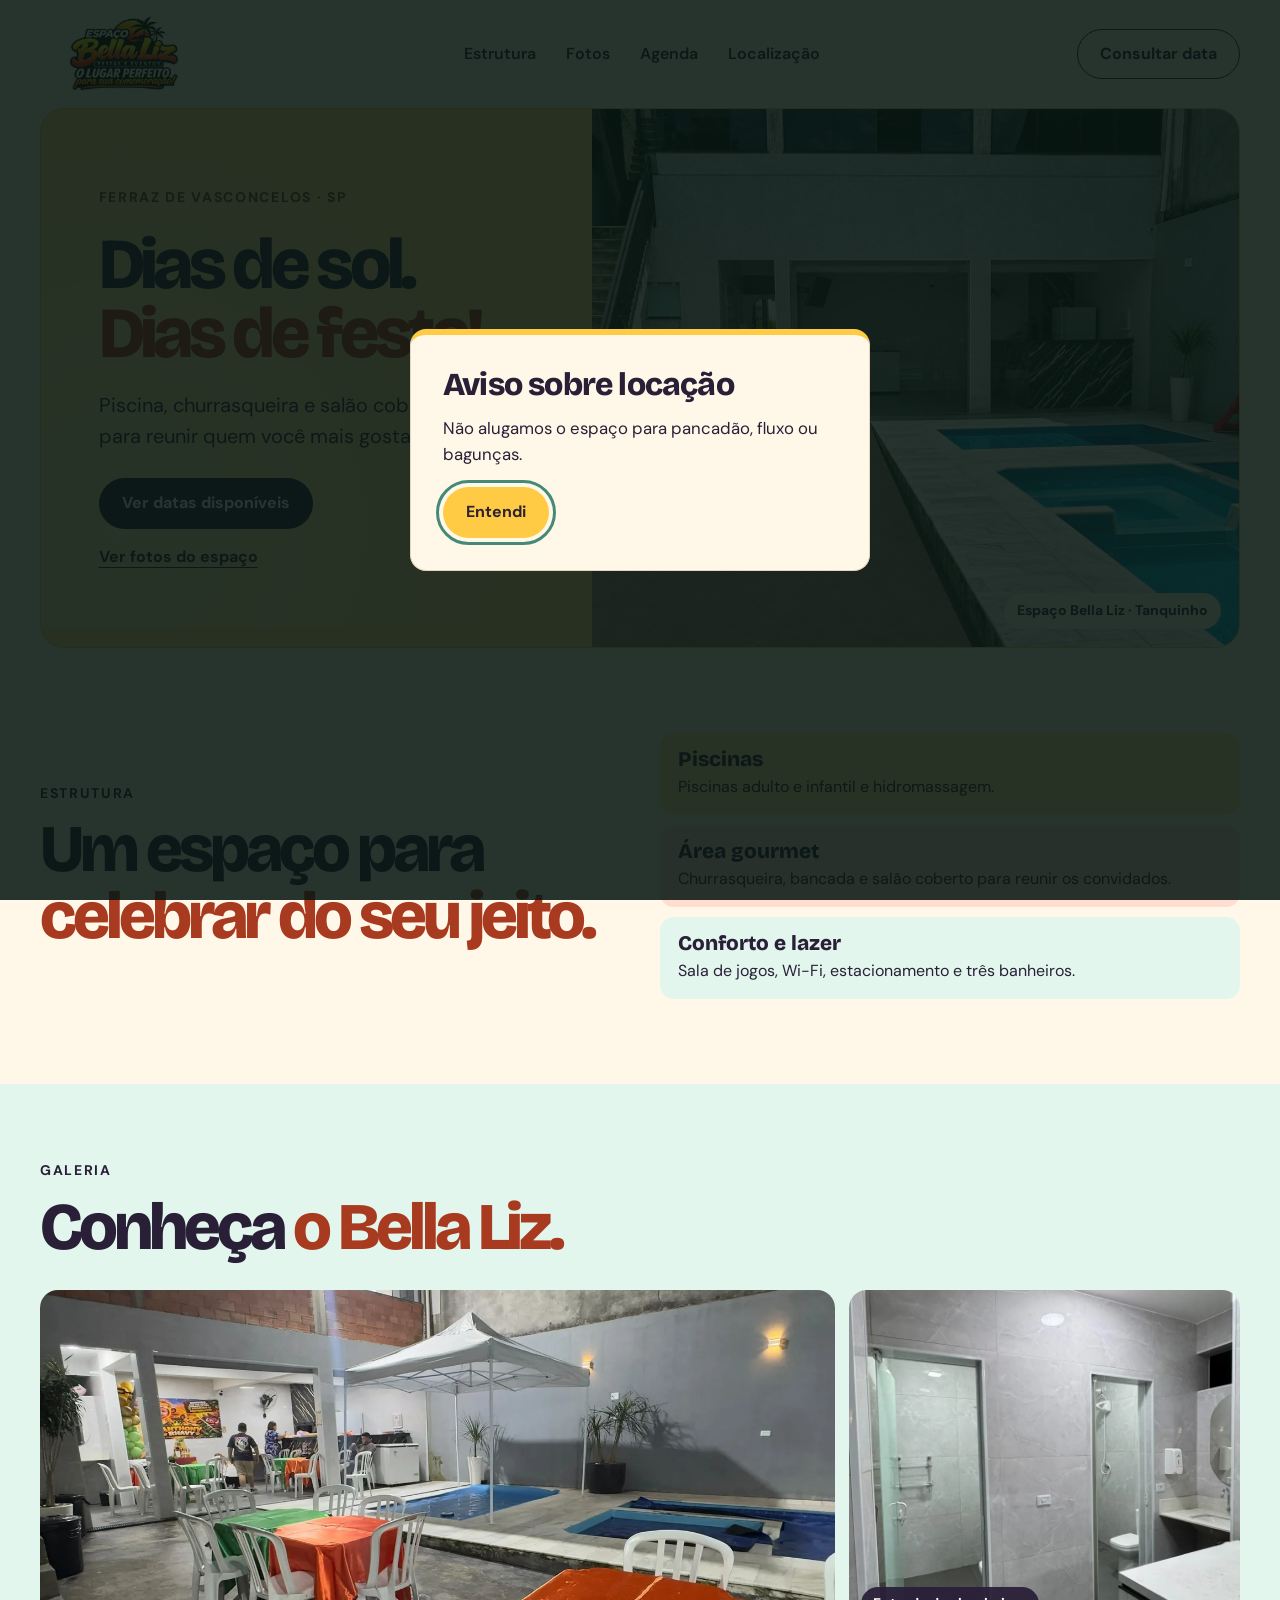
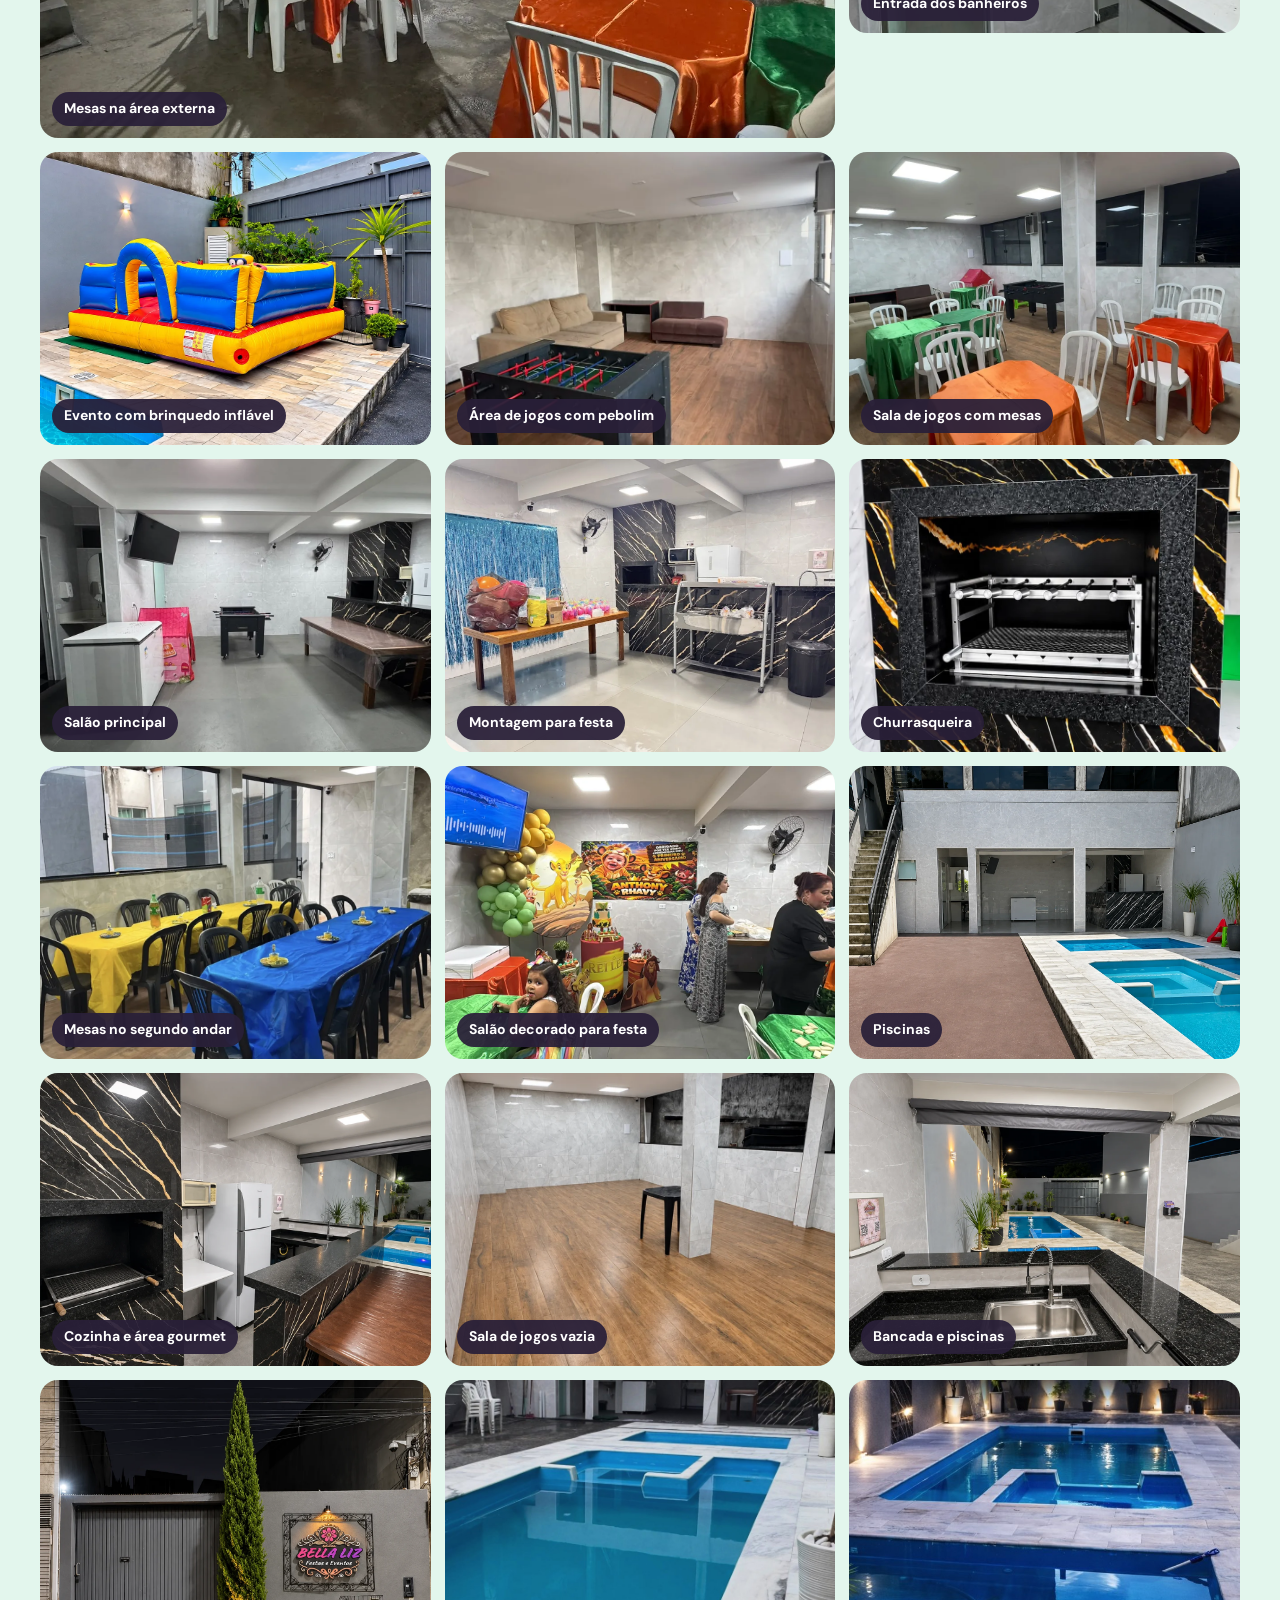
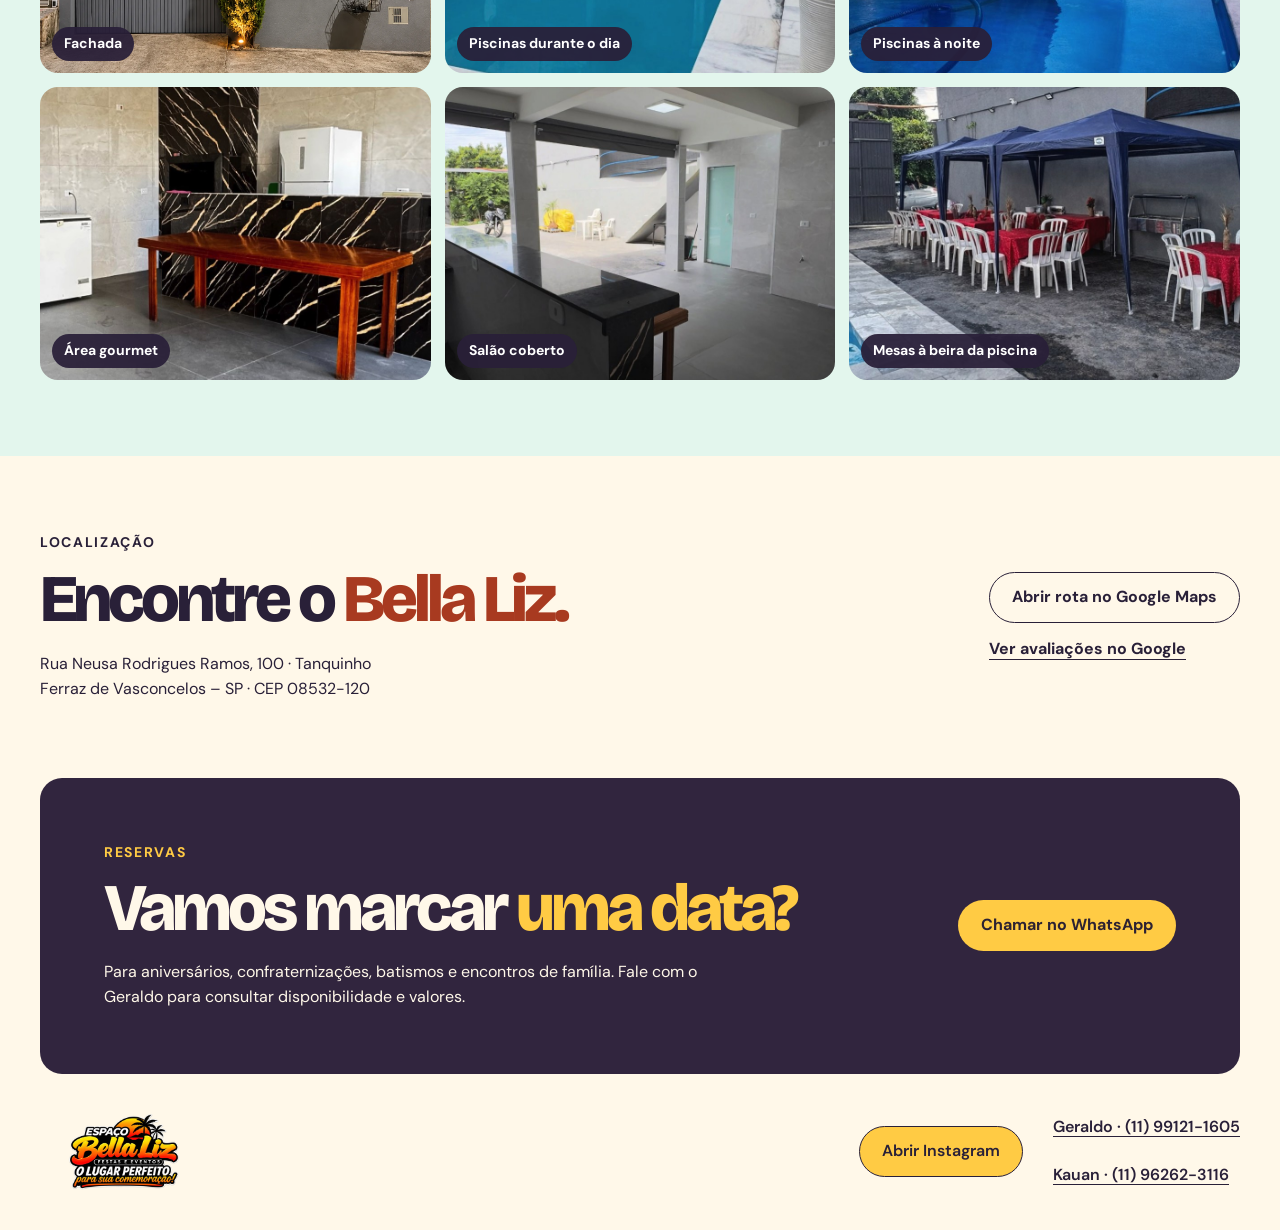
<file: public/index.html>
<!doctype html>
<html lang="pt-BR">
<head>
<meta charset="utf-8">
<meta name="viewport" content="width=device-width, initial-scale=1">
<meta name="theme-color" content="#fff8e9">
<meta name="description" content="Salão de festas com piscinas, churrasqueira e área gourmet no Tanquinho, em Ferraz de Vasconcelos. Consulte sua data com o Espaço Bella Liz.">
<title>Bella Liz | Espaço para festas em Ferraz de Vasconcelos</title>
<link rel="preconnect" href="https://fonts.googleapis.com">
<link rel="preconnect" href="https://fonts.gstatic.com" crossorigin>
<link href="https://fonts.googleapis.com/css2?family=Bricolage+Grotesque:wght@600;700;800&family=DM+Sans:wght@400;500;600;700&display=swap" rel="stylesheet">
<link rel="icon" type="image/webp" href="logo-bella-liz.webp">
<link rel="stylesheet" href="style.css">
<link rel="stylesheet" href="bella-viva.css">
<link rel="stylesheet" href="aviso.css">
<script src="site.js" defer></script>
<script src="aviso.js" defer></script>
</head>
<body>
<a class="skip" href="#inicio">Ir para o conteúdo</a>
<header class="wrap header">
  <a class="brand" href="#inicio"><img src="logo-bella-liz.webp" alt="Espaço Bella Liz Festas e Eventos"></a>
  <nav aria-label="Menu principal"><a href="#estrutura">Estrutura</a><a href="#galeria">Fotos</a><a href="agenda.html">Agenda</a><a href="#localizacao">Localização</a></nav>
  <a class="button outline" href="agenda.html">Consultar data</a>
</header>
<main id="inicio">
  <section class="wrap hero" aria-labelledby="titulo">
    <div class="hero-copy">
      <p class="eyebrow">Ferraz de Vasconcelos · SP</p>
      <h1 id="titulo">Dias de sol.<br><em>Dias de festa!</em></h1>
      <p class="lede">Piscina, churrasqueira e salão coberto para reunir quem você mais gosta.</p>
      <a class="button lime" href="agenda.html">Ver datas disponíveis</a>
      <a class="textlink" href="#galeria">Ver fotos do espaço</a>
    </div>
    <figure class="hero-photo"><img src="fotos/principal.webp" alt="Piscinas do Espaço Bella Liz" fetchpriority="high"><figcaption>Espaço Bella Liz · Tanquinho</figcaption></figure>
  </section>
  <section class="wrap structure" id="estrutura">
    <div class="section-heading"><p class="eyebrow">Estrutura</p><h2>Um espaço para<br><em>celebrar do seu jeito.</em></h2></div>
    <div class="features">
      <article><h3>Piscinas</h3><p>Piscinas adulto e infantil e hidromassagem.</p></article>
      <article><h3>Área gourmet</h3><p>Churrasqueira, bancada e salão coberto para reunir os convidados.</p></article>
      <article><h3>Conforto e lazer</h3><p>Sala de jogos, Wi-Fi, estacionamento e três banheiros.</p></article>
    </div>
  </section>
  <section class="gallery" id="galeria"><div class="wrap">
    <div class="section-heading"><p class="eyebrow">Galeria</p><h2>Conheça <em>o Bella Liz.</em></h2></div>
    <div class="photos">
      <a href="fotos/area-externa-mesas.webp"><img loading="lazy" src="fotos/area-externa-mesas.webp" alt="Mesas na área externa"><span>Mesas na área externa</span></a>
      <a href="fotos/entrada-banheiros.webp"><img loading="lazy" src="fotos/entrada-banheiros.webp" alt="Entrada dos banheiros"><span>Entrada dos banheiros</span></a>
      <a href="fotos/evento-brinquedo.webp"><img loading="lazy" src="fotos/evento-brinquedo.webp" alt="Evento com brinquedo inflável"><span>Evento com brinquedo inflável</span></a>
      <a href="fotos/pebolim.webp"><img loading="lazy" src="fotos/pebolim.webp" alt="Área de jogos com pebolim"><span>Área de jogos com pebolim</span></a>
      <a href="fotos/sala-jogos-mesas.webp"><img loading="lazy" src="fotos/sala-jogos-mesas.webp" alt="Sala de jogos com mesas"><span>Sala de jogos com mesas</span></a>
      <a href="fotos/salao-principal.webp"><img loading="lazy" src="fotos/salao-principal.webp" alt="Salão principal"><span>Salão principal</span></a>
      <a href="fotos/montagem-festa.webp"><img loading="lazy" src="fotos/montagem-festa.webp" alt="Montagem para festa"><span>Montagem para festa</span></a>
      <a href="fotos/churrasqueira-detalhe.webp"><img loading="lazy" src="fotos/churrasqueira-detalhe.webp" alt="Detalhe do acabamento da churrasqueira"><span>Churrasqueira</span></a>
      <a href="fotos/mesas-segundo-andar.webp"><img loading="lazy" src="fotos/mesas-segundo-andar.webp" alt="Mesas no segundo andar"><span>Mesas no segundo andar</span></a>
      <a href="fotos/salao-decorado.webp"><img loading="lazy" src="fotos/salao-decorado.webp" alt="Salão decorado para festa"><span>Salão decorado para festa</span></a>
      <a href="fotos/principal.webp"><img loading="lazy" src="fotos/principal.webp" alt="Piscinas do Espaço Bella Liz"><span>Piscinas</span></a>
      <a href="fotos/cozinha-tratada.webp"><img loading="lazy" src="fotos/cozinha-tratada.webp" alt="Área gourmet com churrasqueira e piscinas"><span>Cozinha e área gourmet</span></a>
      <a href="fotos/sala-de-jogos.webp"><img loading="lazy" src="fotos/sala-de-jogos.webp" alt="Sala de jogos no segundo andar"><span>Sala de jogos vazia</span></a>
      <a href="fotos/pia-e-piscinas.webp"><img loading="lazy" src="fotos/pia-e-piscinas.webp" alt="Bancada com vista para as piscinas à noite"><span>Bancada e piscinas</span></a>
      <a href="fotos/fachada.webp"><img loading="lazy" src="fotos/fachada.webp" alt="Fachada do Bella Liz à noite"><span>Fachada</span></a>
      <a href="fotos/piscina-dia.jpg"><img loading="lazy" src="fotos/piscina-dia.jpg" alt="Piscinas do Bella Liz durante o dia"><span>Piscinas durante o dia</span></a>
      <a href="fotos/piscina-noite.jpg"><img loading="lazy" src="fotos/piscina-noite.jpg" alt="Piscinas iluminadas à noite"><span>Piscinas à noite</span></a>
      <a href="fotos/area-gourmet.jpg"><img loading="lazy" src="fotos/area-gourmet.jpg" alt="Área gourmet com churrasqueira e bancada"><span>Área gourmet</span></a>
      <a href="fotos/salao.jpg"><img loading="lazy" src="fotos/salao.jpg" alt="Salão coberto com vista para a área externa"><span>Salão coberto</span></a>
      <a href="fotos/mesas-piscina.jpg"><img loading="lazy" src="fotos/mesas-piscina.jpg" alt="Mesas e cadeiras montadas ao lado da piscina"><span>Mesas à beira da piscina</span></a>
    </div>
  </div></section>
  <section class="wrap visit" id="localizacao">
    <div><p class="eyebrow">Localização</p><h2>Encontre o <em>Bella Liz.</em></h2><address>Rua Neusa Rodrigues Ramos, 100 · Tanquinho<br>Ferraz de Vasconcelos – SP · CEP 08532-120</address></div>
    <div class="visit-links"><a class="button outline" href="https://www.google.com/maps/search/?api=1&amp;query=Rua+Neusa+Rodrigues+Ramos+100+Tanquinho+Ferraz+de+Vasconcelos+SP+08532-120">Abrir rota no Google Maps</a><a class="textlink" href="https://www.google.com/search?kgmid=/g/11mscnjflk&amp;q=BELLA+LIZ+FESTAS+E+EVENTOS&amp;hl=pt_BR">Ver avaliações no Google</a></div>
  </section>
  <section class="wrap booking" id="contato">
    <div><p class="eyebrow">Reservas</p><h2>Vamos marcar <em>uma data?</em></h2><p>Para aniversários, confraternizações, batismos e encontros de família. Fale com o Geraldo para consultar disponibilidade e valores.</p></div>
    <a class="button lime" href="https://wa.me/5511991211605?text=Ol%C3%A1%21%20Gostaria%20de%20consultar%20uma%20data%20no%20Espa%C3%A7o%20Bella%20Liz.">Chamar no WhatsApp</a>
  </section>
</main>
<footer class="wrap footer"><a class="brand" href="#inicio"><img src="logo-bella-liz.webp" alt="Espaço Bella Liz Festas e Eventos"></a><a class="button outline footer-instagram" href="https://www.instagram.com/bellalizfestaseeventos/">Abrir Instagram</a>
<div class="footer-contacts" aria-label="Contatos pelo WhatsApp">
  <a href="https://wa.me/5511991211605">Geraldo · (11) 99121-1605</a>
  <a href="https://wa.me/5511962623116">Kauan · (11) 96262-3116</a>
</div></footer>
<dialog aria-labelledby="foto-legenda"><div class="viewer"><button class="close" aria-label="Fechar foto">×</button><img alt=""><div class="controls"><button class="prev" aria-label="Foto anterior">‹</button><p id="foto-legenda"></p><button class="next" aria-label="Próxima foto">›</button></div></div></dialog>
</body>
</html>
</file>
<file: public/style.css>
:root{color-scheme:light;--paper:#f5f4ea;--ink:#112f2a;--green:#184c41;--lime:#e9fb91;--line:#c7cec0;--serif:"Instrument Serif",Georgia,serif;--sans:"DM Sans",system-ui,sans-serif}
*{box-sizing:border-box}html{scroll-behavior:smooth}body{margin:0;background:var(--paper);color:var(--ink);font:1rem/1.55 var(--sans)}a{color:inherit}button{font:inherit;cursor:pointer}img{display:block;width:100%;object-fit:cover}figure,p,h1,h2,h3{margin:0}a:focus-visible,button:focus-visible{outline:3px solid #448a76;outline-offset:4px}.wrap{width:min(1280px,calc(100% - 80px));margin-inline:auto}.skip{position:fixed;top:8px;left:8px;z-index:4;background:white;padding:.5rem;transform:translateY(-160%)}.skip:focus{transform:none}
.header{min-height:90px;display:flex;align-items:center;justify-content:space-between;gap:22px}.brand{text-decoration:none;font:2.35rem/.84 var(--serif);white-space:nowrap}.brand small{display:block;margin-top:8px;font:700 .61rem/1 var(--sans);text-transform:uppercase;letter-spacing:.16em}.header nav{display:flex;gap:30px}.header nav a,.footer a:not(.brand){text-decoration:none;font-weight:600}.header nav a:hover,.footer a:hover{text-decoration:underline}.button{display:inline-flex;align-items:center;justify-content:center;min-height:48px;padding:12px 22px;border:1px solid transparent;border-radius:99px;font-weight:700;text-align:center;text-decoration:none}.outline{border-color:var(--ink)}.outline:hover{background:var(--ink);color:var(--paper)}.lime{background:var(--lime);color:var(--ink)}.lime:hover{background:#f3ffd0}.textlink{display:inline-block;font-weight:700;text-underline-offset:5px}
.hero{display:grid;grid-template-columns:43% 57%;min-height:560px;border-radius:24px;overflow:hidden;background:var(--ink);color:var(--paper)}.hero-copy{padding:clamp(32px,5vw,82px);align-self:center}.eyebrow{font-size:.875rem;font-weight:700;text-transform:uppercase;letter-spacing:.12em}.hero .eyebrow,.booking .eyebrow{color:var(--lime)}h1,h2{font:400 clamp(3.3rem,7.7vw,8rem)/.88 var(--serif);letter-spacing:-.025em}h1{margin:22px 0}h1 em{color:var(--lime)}h2{font-size:clamp(3rem,5.2vw,5.4rem);margin-top:12px}h2 em{font-weight:400}.lede{max-width:27ch;font-size:clamp(1rem,1.65vw,1.25rem);margin-bottom:26px}.hero-copy .textlink{display:table;margin-top:16px}.hero-photo{position:relative;min-height:100%}.hero-photo img{position:absolute;inset:0;height:100%;object-position:center}.hero-photo figcaption{position:absolute;bottom:18px;right:18px;background:var(--paper);color:var(--ink);padding:7px 13px;border-radius:99px;font-size:.875rem;font-weight:700}
.structure{padding-block:85px;display:grid;grid-template-columns:1fr 1fr;gap:40px}.features article{border-top:1px solid var(--line);padding:15px 0}.features article:last-child{border-bottom:1px solid var(--line)}h3{font:400 2rem/1.12 var(--serif);margin-bottom:4px}
.gallery{padding-block:76px;background:#e7ece1}.photos{display:grid;grid-template-columns:repeat(3,minmax(0,1fr));gap:14px;margin-top:30px}.photos a{display:block;position:relative;border-radius:15px;overflow:hidden;aspect-ratio:4/3;background:var(--green);color:white}.photos a:first-child{grid-column:span 2;aspect-ratio:auto}.photos a:nth-child(2){aspect-ratio:1}.photos img{height:100%;transition:transform .25s}.photos a:hover img{transform:scale(1.035)}.photos span{position:absolute;left:12px;bottom:12px;border-radius:99px;padding:6px 12px;background:#112f2a;font-size:.875rem;font-weight:700}
.visit{padding-block:76px;display:flex;justify-content:space-between;align-items:center;gap:25px}.visit address{font-style:normal;margin-top:20px}.visit-links{display:grid;justify-items:start;gap:14px}.booking{display:flex;align-items:center;justify-content:space-between;gap:28px;background:var(--green);color:var(--paper);border-radius:22px;padding:clamp(26px,5vw,70px)}.booking p:last-child{max-width:56ch;margin-top:18px}.booking .button{flex:none}.footer{padding-block:32px;display:flex;flex-wrap:wrap;align-items:center;gap:16px 30px}.footer .brand{margin-right:auto}
dialog{border:0;padding:0;border-radius:16px;width:min(880px,calc(100% - 24px));background:var(--ink);color:white}dialog::backdrop{background:#091713df}.viewer{position:relative}.viewer img{height:min(70vh,700px);object-fit:contain}.viewer button{color:inherit;background:var(--ink);border:1px solid #ffffff80;border-radius:99px;width:44px;height:44px;font-size:1.8rem;line-height:1}.close{position:absolute;right:10px;top:10px}.controls{display:flex;align-items:center;justify-content:space-between;gap:12px;text-align:center;padding:10px}
@media(max-width:850px){.wrap{width:calc(100% - 40px)}.header nav{gap:14px}.hero{min-height:460px}.hero-copy{padding:28px}.structure,.gallery,.visit{padding-block:54px}}
@media(max-width:620px){.wrap{width:calc(100% - 28px)}.header{min-height:unset;padding-top:16px;flex-wrap:wrap;gap:12px}.header nav{order:3;width:100%;justify-content:center;border-top:1px solid var(--line);padding:10px 0;gap:24px;font-size:.9rem}.hero{grid-template-columns:1fr;min-height:0;border-radius:17px}.hero-copy{padding:35px 23px}.hero-photo{aspect-ratio:4/3}.hero h1{font-size:clamp(3.6rem,14vw,5.5rem)}.structure{grid-template-columns:1fr;gap:24px}.photos{grid-template-columns:repeat(2,minmax(0,1fr));gap:9px}.photos a:first-child{aspect-ratio:4/3}.photos a:nth-child(2){aspect-ratio:4/3}.visit,.booking{align-items:flex-start;flex-direction:column}.footer .brand{width:100%}}
@media(prefers-reduced-motion:reduce){*,*::before,*::after{scroll-behavior:auto!important;transition:none!important}}
@media(min-width:621px){.hero h1{font-size:clamp(2.9rem,6vw,6rem)}}
@media(max-width:360px){.header nav{gap:14px}.header .button{padding-inline:13px}.photos span{left:6px;bottom:6px;padding-inline:8px}}
</file>
<file: public/bella-viva.css>
:root {
  --paper:#fff8e9;
  --ink:#292038;
  --green:#08706a;
  --lime:#ffcb44;
  --line:#e6d5bc;
  --serif:"Bricolage Grotesque", "Trebuchet MS", system-ui, sans-serif;
  --coral:#ef6d3e;
  --aqua:#e3f6ed;
}
.header {min-height:108px}
.brand img {width:clamp(112px,13vw,174px);height:76px;object-fit:contain}
.header nav a:hover,.footer a:hover {color:#9c361c}
.button {transition:background .18s,color .18s; min-height:48px}
.button.lime {background:var(--lime);color:#2d2232}
.button.lime:hover {background:#ffe267}
.hero {grid-template-columns:46% 54%;min-height:540px;background:#ffe08a;color:var(--ink);border:1px solid #f1c560;isolation:isolate}
.hero-copy {position:relative;padding:clamp(30px,4.5vw,65px)}
.hero-copy::before {content:"";position:absolute;inset:0;z-index:-1;background:radial-gradient(circle at 14% 80%,#fff4bb 0,transparent 62%);pointer-events:none}
.hero .eyebrow {color:#65431d}
.hero h1,.agenda h1 {font-weight:800;letter-spacing:-.065em;line-height:.96}
.hero h1 {font-size:clamp(3rem,5.6vw,6rem)}
h1 em,h2 em {font-style:normal}
.hero h1 em {color:#ae381f}
.hero .lime {background:var(--ink);color:white}
.hero .lime:hover {background:#463853}
.hero-photo figcaption {background:#fff8e9}
.section-heading h2,.visit h2,.booking h2 {font-weight:800;letter-spacing:-.06em;line-height:1}
.section-heading h2 em,.visit h2 em {color:#a83a20;font-weight:800}
.structure {align-items:center}
.features {display:grid;gap:10px}
.features article,.features article:last-child {padding:15px 18px;border:0;border-radius:14px;background:#ffe6a1}
.features article:nth-child(2) {background:#ffddd0}
.features article:nth-child(3) {background:var(--aqua)}
.features h3 {font-size:1.3rem;font-weight:800}
.gallery {background:var(--aqua)}
.photos a:first-child {grid-column:span 2}
.photos a:nth-child(2) {aspect-ratio:1.14}
.photos a {border-radius:18px}
.photos span {background:#292038ee}
.booking {background:#31253e;color:#fff8e9}
.booking h2 em {color:#ffcb44;font-weight:800}
.agenda .agenda-card {background:#fffdf6}
@media(max-width:850px) {
  .header nav {gap:12px}
  .hero {min-height:460px}
}
@media(max-width:680px) {
  .header {min-height:0;padding-top:10px;flex-wrap:wrap;gap:9px}
  .header nav {order:3;width:100%;justify-content:center;border-top:1px solid var(--line);padding:9px 0;gap:clamp(9px,4vw,20px);font-size:.875rem}
  .brand img {height:60px}
  .hero {grid-template-columns:1fr;min-height:0}
  .hero h1 {font-size:clamp(3.1rem,12vw,5rem)}
  .hero-photo {aspect-ratio:4/3}
}
@media(max-width:620px) {
  .photos a:nth-child(2) {aspect-ratio:4/3}
}
</file>
<file: public/aviso.css>
.footer .footer-instagram {background:var(--lime);color:var(--ink);border-color:var(--ink)}
.footer .footer-instagram:hover {background:var(--ink);color:white}
.footer-contacts {display:grid;gap:4px}
.footer-contacts a {display:flex;align-items:center;min-height:44px;text-decoration:underline!important;text-underline-offset:4px}
.rental-notice {width:min(460px,calc(100% - 32px));background:var(--paper);color:var(--ink);border:1px solid var(--line);border-top:6px solid var(--lime);padding:clamp(18px,5vw,32px)}
.rental-notice h2 {font:800 clamp(1.5rem,5vw,2rem)/1.1 var(--serif);margin:0 0 12px}
.rental-notice p {font-size:1.05rem;margin:0 0 20px}
#event-type {display:block;width:100%;min-height:44px;border:1px solid var(--line);border-radius:8px;background:white;color:var(--ink);padding:8px;font:inherit}
@media(max-width:620px) {
  .footer .footer-instagram {width:100%}
  .footer-contacts {width:100%}
}
</file>
